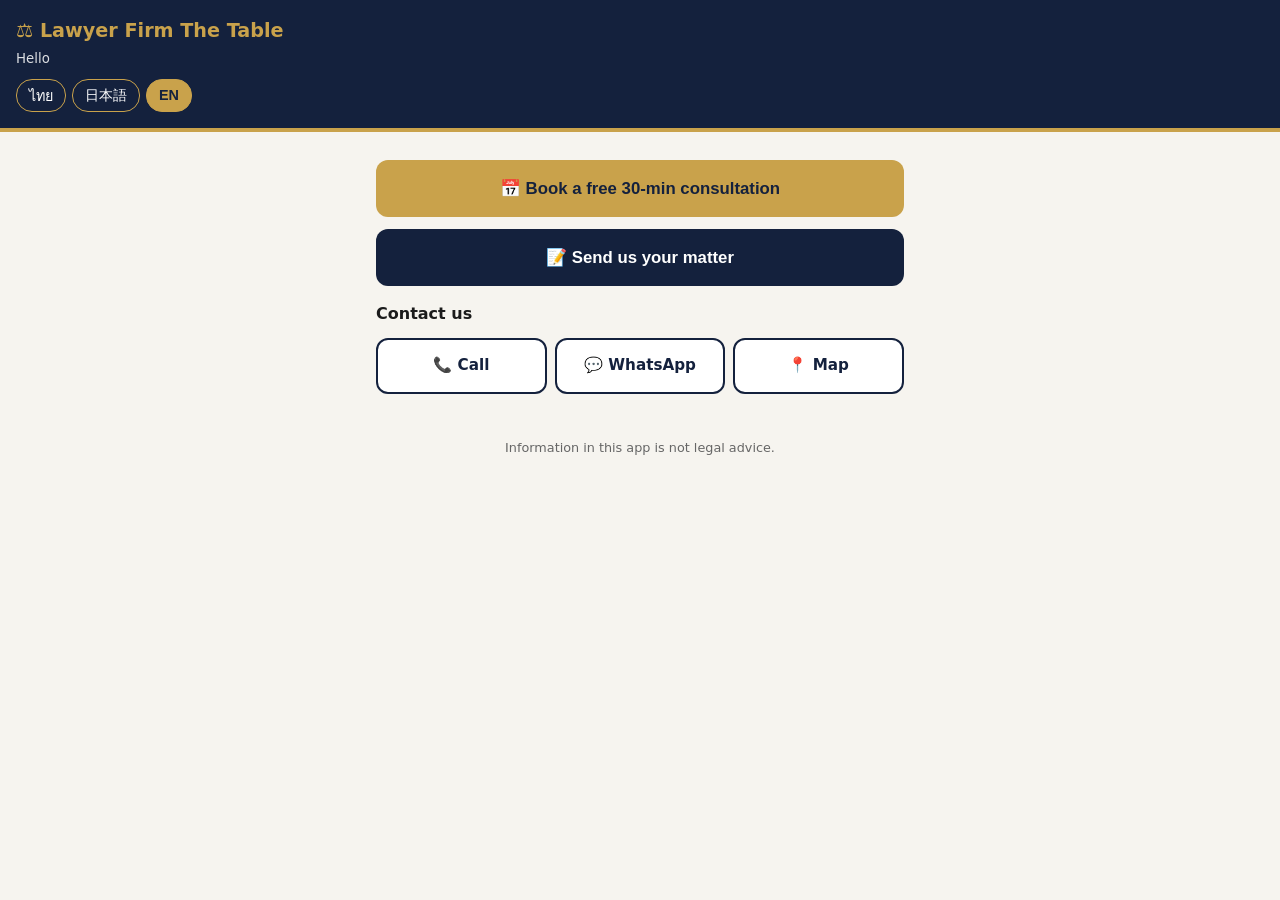
<file: liff/index.html>
<!DOCTYPE html>
<html lang="th">
<head>
<meta charset="utf-8">
<meta name="viewport" content="width=device-width,initial-scale=1,viewport-fit=cover">
<title>Lawyer Firm The Table</title>
<style>
:root{--navy:#14213D;--gold:#C9A24B;--bg:#f6f4ef}
*{box-sizing:border-box}
body{margin:0;font-family:system-ui,-apple-system,"Segoe UI","Noto Sans Thai","Noto Sans JP","Hiragino Sans","Yu Gothic",Roboto,sans-serif;background:var(--bg);color:#1b1b1b;font-size:16px;line-height:1.55}
header{background:var(--navy);color:#fff;padding:16px;border-bottom:4px solid var(--gold)}
header h1{margin:0;font-size:1.2rem;color:var(--gold)}
header small{opacity:.85}
.langs{margin-top:8px;display:flex;gap:6px}
.langs button{background:transparent;color:#fff;border:1px solid var(--gold);border-radius:16px;padding:4px 12px;font-size:.9rem}
.langs button.on{background:var(--gold);color:var(--navy);font-weight:700}
main{padding:16px;max-width:560px;margin:auto}
.btn{display:block;width:100%;text-align:center;text-decoration:none;border:0;border-radius:12px;padding:18px 14px;margin:12px 0;font-size:1.05rem;font-weight:700;background:var(--navy);color:#fff;cursor:pointer}
.btn.gold{background:var(--gold);color:var(--navy)}
.btn.out{background:#fff;color:var(--navy);border:2px solid var(--navy)}
.row{display:flex;gap:8px}.row .btn{padding:14px 6px;font-size:.95rem}
label{display:block;font-weight:600;margin:14px 0 4px}
select,textarea{width:100%;padding:12px;border:1px solid #bbb;border-radius:8px;font:inherit;background:#fff}
.notice{background:#fff8e6;border-left:4px solid var(--gold);padding:10px;font-size:.88rem;margin:12px 0}
pre{white-space:pre-wrap;background:#fff;padding:12px;border-radius:8px;border:1px solid #ddd}
.hidden{display:none}
footer{text-align:center;font-size:.8rem;color:#666;padding:16px}
</style>
<script>
// >>> REPLACE with your LIFF ID from LINE Developers Console (or set window.LIFF_ID before this script) <<<
window.LIFF_ID = window.LIFF_ID || "2012228617-Hxvy7UGE";
</script>
<script src="https://static.line-scdn.net/liff/edge/2/sdk.js" charset="utf-8"></script>
</head>
<body>
<header>
  <h1>⚖ Lawyer Firm The Table</h1>
  <small data-i="hello"></small> <small id="name"></small>
  <div class="langs"><button data-l="th">ไทย</button><button data-l="ja">日本語</button><button data-l="en">EN</button></div>
</header>
<main>
<section id="home">
  <button class="btn gold" id="bookBtn" data-i="book"></button>
  <button class="btn" id="intakeBtn" data-i="intake"></button>
  <p style="font-weight:600;margin-bottom:0" data-i="contact"></p>
  <div class="row">
    <a class="btn out" href="tel:+6623814299" data-i="call"></a>
    <a class="btn out" id="waLink" href="https://wa.me/66811596722" data-i="wa"></a>
    <a class="btn out" id="mapLink" href="https://www.google.com/maps/search/?api=1&query=12%2C%205%20Ekkamai%202%20Alley%2C%20Watthana%2C%20Bangkok%2010110" data-i="map"></a>
  </div>
</section>
<section id="form" class="hidden">
  <form id="f">
    <label for="mt" data-i="mt"></label><select id="mt" required></select>
    <label for="pl" data-i="pl"></label>
    <select id="pl"><option value="ไทย / Thai">ไทย</option><option value="日本語 / Japanese">日本語</option><option value="English">English</option></select>
    <label for="desc" data-i="desc"></label><textarea id="desc" rows="5" maxlength="600" required></textarea>
    <label for="ct" data-i="ct"></label><select id="ct"></select>
    <div class="notice" data-i="notice"></div>
    <button class="btn gold" type="submit" data-i="send"></button>
    <button class="btn out" type="button" id="backBtn" data-i="back"></button>
  </form>
</section>
<section id="thanks" class="hidden">
  <h2 data-i="thx"></h2><p id="thxMsg"></p>
  <pre id="summary" class="hidden"></pre>
  <a class="btn hidden" id="oaLink" href="https://line.me/R/ti/p/@918ujhum" data-i="openOA"></a>
  <button class="btn gold" id="bookBtn2" data-i="book"></button>
  <button class="btn out" id="homeBtn" data-i="back"></button>
</section>
</main>
<footer data-i="disc"></footer>
<script>
const BOOK_URL="https://calendar.google.com/calendar/appointments/schedules/AcZssZ063b2G2D5iphuJqtga-YGXJfOtBQd3zanNZncXVShZCgmTxuK_nKR7gJxclo9_-zJiPci0DSMN";
const T={
 th:{hello:"สวัสดี",book:"📅 จองปรึกษาฟรี 30 นาที",intake:"📝 แจ้งเรื่องของท่าน",contact:"ติดต่อเรา",call:"📞 โทร",wa:"💬 WhatsApp",map:"📍 แผนที่",
  mt:"ประเภทเรื่อง",pl:"ภาษาที่ต้องการ",desc:"รายละเอียดโดยย่อ",ct:"เวลาที่สะดวกให้ติดต่อ",send:"ส่ง",back:"กลับหน้าหลัก",
  notice:"โปรดอย่าแนบเอกสารลับ เลขบัตร รหัสผ่าน หรือข้อมูลการชำระเงินที่นี่ เราจะติดต่อกลับเพื่อขอรายละเอียด · ไม่ใช่คำแนะนำทางกฎหมาย",
  thx:"ขอบคุณค่ะ/ครับ",sent:"ส่งข้อมูลเข้าแชทแล้ว ทีมงานจะติดต่อกลับเร็วๆ นี้",outside:"กรุณาคัดลอกข้อความด้านล่างและส่งถึงเราทาง LINE",openOA:"เปิด LINE OA",
  disc:"ข้อมูลในแอปนี้ไม่ใช่คำแนะนำทางกฎหมาย",types:["จัดตั้งบริษัท & BOI","อสังหาริมทรัพย์","ครอบครัว & ค่าเลี้ยงดู","คริปโต/บล็อกเชน","IT/PDPA","อื่นๆ"],
  times:["เช้า (09-12)","บ่าย (12-15)","เย็น (15-18)","เวลาใดก็ได้"],hdr:"[แจ้งเรื่องใหม่]"},
 ja:{hello:"こんにちは",book:"📅 無料30分相談を予約",intake:"📝 ご相談内容を送る",contact:"お問い合わせ",call:"📞 電話",wa:"💬 WhatsApp",map:"📍 地図",
  mt:"相談分野",pl:"希望言語",desc:"概要（簡単に）",ct:"連絡希望時間帯",send:"送信",back:"ホームへ戻る",
  notice:"機密書類、ID番号、パスワード、決済情報はここに含めないでください。詳細は追ってご連絡します。・法的助言ではありません",
  thx:"ありがとうございます",sent:"トークに送信しました。担当者よりご連絡いたします。",outside:"以下の内容をコピーしてLINEでお送りください。",openOA:"LINE公式アカウントを開く",
  disc:"本アプリの情報は法的助言ではありません",types:["会社設立・BOI","不動産","家族・養育費","暗号資産/ブロックチェーン","IT/PDPA","その他"],
  times:["午前 (9-12時)","午後 (12-15時)","夕方 (15-18時)","いつでも"],hdr:"[新規ご相談]"},
 en:{hello:"Hello",book:"📅 Book a free 30-min consultation",intake:"📝 Send us your matter",contact:"Contact us",call:"📞 Call",wa:"💬 WhatsApp",map:"📍 Map",
  mt:"Matter type",pl:"Preferred language",desc:"Short description",ct:"Preferred contact time",send:"Send",back:"Back to home",
  notice:"Do not include confidential documents, ID numbers, passwords or payment info here; we will contact you for details. · Not legal advice.",
  thx:"Thank you",sent:"Your message was sent to our chat. We will contact you soon.",outside:"Please copy the summary below and send it to us on LINE.",openOA:"Open our LINE OA",
  disc:"Information in this app is not legal advice.",types:["Company setup & BOI","Property","Family & alimony","Crypto / blockchain","IT / PDPA","Other"],
  times:["Morning (09-12)","Afternoon (12-15)","Evening (15-18)","Any time"],hdr:"[New inquiry]"}
};
let lang="th";const $=id=>document.getElementById(id);
function setLang(l){lang=T[l]?l:"en";document.documentElement.lang=lang;const d=T[lang];
 document.querySelectorAll("[data-i]").forEach(e=>{e.textContent=d[e.dataset.i]});
 document.querySelectorAll(".langs button").forEach(b=>b.classList.toggle("on",b.dataset.l===lang));
 const mi=$("mt").selectedIndex,ci=$("ct").selectedIndex;
 $("mt").innerHTML=d.types.map((t,i)=>`<option value="${i}">${t}</option>`).join("");
 $("ct").innerHTML=d.times.map((t,i)=>`<option value="${i}">${t}</option>`).join("");
 if(mi>0)$("mt").selectedIndex=mi;if(ci>0)$("ct").selectedIndex=ci;}
function show(id){["home","form","thanks"].forEach(s=>$(s).classList.toggle("hidden",s!==id));scrollTo(0,0)}
const ready=()=>typeof liff!=="undefined"&&liff.id;
function openUrl(url){if(ready()&&liff.isInClient())liff.openWindow({url,external:true});else window.open(url,"_blank")}
document.querySelectorAll(".langs button").forEach(b=>b.onclick=()=>setLang(b.dataset.l));
$("bookBtn").onclick=$("bookBtn2").onclick=()=>openUrl(BOOK_URL);
["waLink","mapLink"].forEach(id=>$(id).onclick=e=>{if(ready()&&liff.isInClient()){e.preventDefault();openUrl($(id).href)}});
$("intakeBtn").onclick=()=>show("form");$("backBtn").onclick=$("homeBtn").onclick=()=>show("home");
$("f").onsubmit=async e=>{e.preventDefault();const d=T[lang],en=T.en;
 const i=+$("mt").value,c=+$("ct").value;
 const text=[d.hdr+" Lawyer Firm The Table",
  `■ ${d.mt}: ${d.types[i]}${lang!=="en"?" / "+en.types[i]:""}`,
  `■ ${d.pl}: ${$("pl").value}`,
  `■ ${d.ct}: ${d.times[c]}`,
  `■ ${d.desc}:`, $("desc").value.trim().slice(0,600)].join("\n");
 show("thanks");
 if(ready()&&liff.isInClient()){
  try{await liff.sendMessages([{type:"text",text}]);$("thxMsg").textContent=d.sent;
   setTimeout(()=>{try{liff.closeWindow()}catch(_){}} ,6000);return;}catch(err){console.warn(err)}
 }
 $("thxMsg").textContent=d.outside;$("summary").textContent=text;
 $("summary").classList.remove("hidden");$("oaLink").classList.remove("hidden");};
const pick=s=>(s||"").toLowerCase().startsWith("ja")?"ja":(s||"").toLowerCase().startsWith("th")?"th":"en";
setLang(pick(navigator.language));
(async()=>{if(typeof liff==="undefined")return;
 try{await liff.init({liffId:window.LIFF_ID});
  setLang(pick(liff.getLanguage&&liff.getLanguage()));
  if(!liff.isLoggedIn()){liff.login();return}
  const p=await liff.getProfile();$("name").textContent=p.displayName;
 }catch(err){console.warn("LIFF init failed",err)}})();
</script>
</body>
</html>
</file>
